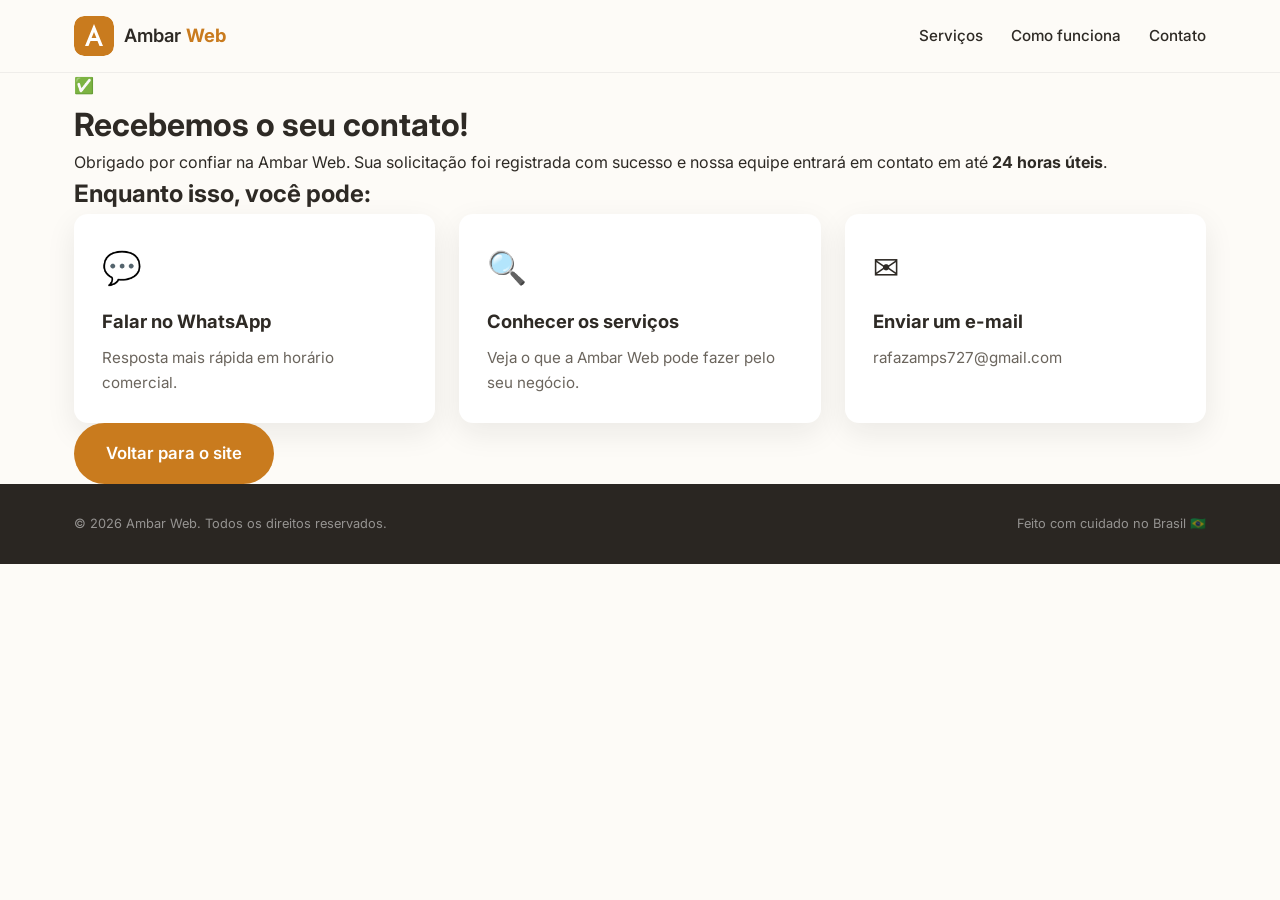
<file: obrigado.html>
<!DOCTYPE html>
<html lang="pt-BR">
<head>
  <meta charset="UTF-8" />
  <meta name="viewport" content="width=device-width, initial-scale=1.0" />
  <title>Recebemos seu contato — Ambar Web</title>
  <meta name="description" content="Obrigado! Sua solicitação foi recebida pela Ambar Web. Entraremos em contato em até 24 horas úteis." />
  <meta name="robots" content="noindex, nofollow" />
  <link rel="icon" type="image/svg+xml" href="favicon.svg" />
  <link rel="stylesheet" href="css/style.css" />
  <link rel="preconnect" href="https://fonts.googleapis.com" />
  <link rel="preconnect" href="https://fonts.gstatic.com" crossorigin />
  <link href="https://fonts.googleapis.com/css2?family=Inter:wght@400;500;600;700;800&display=swap" rel="stylesheet" />
</head>
<body>

  <header class="header">
    <div class="container header__inner">
      <a href="index.html" class="logo" aria-label="Ambar Web — início">
        <svg class="logo__svg" width="40" height="40" viewBox="0 0 40 40" fill="none" xmlns="http://www.w3.org/2000/svg" aria-hidden="true">
          <rect width="40" height="40" rx="10" fill="#C97B1E"/>
          <path d="M20 8 L29 30 H25.5 L23.5 25 H16.5 L14.5 30 H11 L20 8 Z M17.6 22 H22.4 L20 16 L17.6 22 Z" fill="#FFFFFF"/>
        </svg>
        <span class="logo__text">Ambar <strong>Web</strong></span>
      </a>
      <nav class="nav">
        <a href="index.html#servicos">Serviços</a>
        <a href="index.html#como-funciona">Como funciona</a>
        <a href="index.html#contato">Contato</a>
      </nav>
    </div>
  </header>

  <main class="thanks">
    <div class="container thanks__inner">
      <div class="thanks__icon">✅</div>
      <h1>Recebemos o seu contato!</h1>
      <p class="thanks__subtitle">
        Obrigado por confiar na Ambar Web. Sua solicitação foi registrada com sucesso
        e nossa equipe entrará em contato em até <strong>24 horas úteis</strong>.
      </p>

      <div class="thanks__next">
        <h2>Enquanto isso, você pode:</h2>
        <div class="grid grid--3">
          <a class="card card--contact" href="https://wa.me/5511945842548" target="_blank" rel="noopener">
            <span class="card__icon">💬</span>
            <h3>Falar no WhatsApp</h3>
            <p>Resposta mais rápida em horário comercial.</p>
          </a>
          <a class="card card--contact" href="index.html#servicos">
            <span class="card__icon">🔍</span>
            <h3>Conhecer os serviços</h3>
            <p>Veja o que a Ambar Web pode fazer pelo seu negócio.</p>
          </a>
          <a class="card card--contact" href="mailto:rafazamps727@gmail.com">
            <span class="card__icon">✉️</span>
            <h3>Enviar um e-mail</h3>
            <p>rafazamps727@gmail.com</p>
          </a>
        </div>
      </div>

      <a href="index.html" class="btn btn--primary btn--lg thanks__back">Voltar para o site</a>
    </div>
  </main>

  <footer class="footer">
    <div class="container footer__bottom" style="border-top:none; padding-top:0;">
      <p>© <span id="year"></span> Ambar Web. Todos os direitos reservados.</p>
      <p>Feito com cuidado no Brasil 🇧🇷</p>
    </div>
  </footer>

  <script>
    document.getElementById('year').textContent = new Date().getFullYear();
  </script>
</body>
</html>
</file>
<file: css/style.css>
/* ==========================================================
   AMBAR WEB — STYLESHEET COMPLETO
   ========================================================== */

/* ========== RESET & BASE ========== */
*, *::before, *::after { box-sizing: border-box; margin: 0; padding: 0; }

:root {
  --amber: #C97B1E;
  --amber-dark: #A6620F;
  --amber-light: #F5B041;
  --dark: #1C1A17;
  --dark-2: #2A2622;
  --text: #2E2A25;
  --muted: #6B655D;
  --bg: #FDFBF7;
  --bg-alt: #F5F0E8;
  --white: #FFFFFF;
  --radius: 14px;
  --shadow: 0 10px 30px rgba(28, 26, 23, 0.08);
  --shadow-lg: 0 20px 50px rgba(28, 26, 23, 0.12);
}

html { scroll-behavior: smooth; }

body {
  font-family: 'Inter', system-ui, -apple-system, sans-serif;
  color: var(--text);
  background: var(--bg);
  line-height: 1.6;
  -webkit-font-smoothing: antialiased;
}

a { color: inherit; text-decoration: none; }
ul { list-style: none; }
img { max-width: 100%; display: block; }

.container {
  width: 100%;
  max-width: 1180px;
  margin: 0 auto;
  padding: 0 24px;
}

/* ========== BOTÕES ========== */
.btn {
  display: inline-flex; align-items: center; justify-content: center; gap: 8px;
  font-family: inherit; font-weight: 600; border-radius: 999px; border: 2px solid transparent;
  cursor: pointer; transition: all .2s ease; font-size: 1rem; padding: 12px 24px; text-align: center;
}
.btn--primary { background: var(--amber); color: var(--white); }
.btn--primary:hover { background: var(--amber-dark); transform: translateY(-1px); }
.btn--ghost { background: transparent; color: var(--dark); border-color: var(--dark); }
.btn--ghost:hover { background: var(--dark); color: var(--white); }
.btn--sm { padding: 9px 18px; font-size: .9rem; }
.btn--lg { padding: 15px 30px; font-size: 1.05rem; }
.btn--full { width: 100%; }

/* ========== HEADER ========== */
.header {
  position: sticky; top: 0; z-index: 100;
  background: rgba(253, 251, 247, .92);
  backdrop-filter: blur(10px);
  border-bottom: 1px solid rgba(28, 26, 23, .06);
}
.header__inner {
  display: flex; align-items: center; justify-content: space-between; height: 72px;
}
.logo { display: flex; align-items: center; gap: 10px; font-size: 1.15rem; }
.logo__svg { flex-shrink: 0; border-radius: 10px; }
.logo__text { font-weight: 600; }
.logo__text strong { color: var(--amber); }

.nav { display: flex; align-items: center; gap: 28px; }
.nav a { font-size: .95rem; font-weight: 500; color: var(--text); transition: color .2s ease; }
.nav a:hover { color: var(--amber); }

.user-menu {
  display: flex; align-items: center; gap: 12px;
  margin-left: 10px; border-left: 1px solid rgba(28,26,23,.1); padding-left: 20px;
}
.user-email { font-size: .85rem; color: var(--muted); font-weight: 600; }

.nav-toggle {
  display: none; background: none; border: none; font-size: 1.6rem; cursor: pointer; color: var(--dark); padding: 4px 8px;
}

/* ========== HERO & ANIMAÇÕES ========== */
.fade-in { opacity: 0; transform: translateY(30px); transition: opacity 0.8s ease, transform 0.8s ease; }
.fade-in.visible { opacity: 1; transform: translateY(0); }

.hero {
  padding: 90px 0 70px;
  background: radial-gradient(circle at 85% 10%, rgba(245,176,65,.18), transparent 45%), radial-gradient(circle at 10% 90%, rgba(201,123,30,.1), transparent 40%), var(--bg);
}
.hero__inner { display: grid; grid-template-columns: 1.1fr .9fr; gap: 60px; align-items: center; }
.badge { display: inline-block; background: rgba(201,123,30,.12); color: var(--amber-dark); font-size: .85rem; font-weight: 600; padding: 6px 14px; border-radius: 999px; margin-bottom: 20px; }
.hero h1 { font-size: clamp(2.1rem, 4.2vw, 3.4rem); line-height: 1.15; font-weight: 800; letter-spacing: -0.02em; margin-bottom: 20px; }
.hero h1 em { color: var(--amber); font-style: normal; }
.hero__subtitle { font-size: 1.1rem; color: var(--muted); max-width: 540px; margin-bottom: 30px; }
.hero__actions { display: flex; flex-wrap: wrap; gap: 14px; margin-bottom: 30px; }
.hero__trust { display: flex; flex-wrap: wrap; gap: 18px; }
.hero__trust li { font-size: .9rem; color: var(--muted); font-weight: 500; }

/* Foto Real no Hero */
.hero-img { border-radius: 16px; box-shadow: var(--shadow-lg); width: 100%; height: auto; object-fit: cover; transform: rotate(1.5deg); transition: transform 0.4s ease; }
.hero-img:hover { transform: rotate(0deg) scale(1.02); }

/* ========== SECTIONS ========== */
.section { padding: 80px 0; }
.section__title { font-size: clamp(1.6rem, 3vw, 2.3rem); font-weight: 800; text-align: center; letter-spacing: -0.02em; margin-bottom: 14px; }

/* ========== GRID & CARDS ========== */
.grid { display: grid; gap: 24px; }
.grid--3 { grid-template-columns: repeat(3, 1fr); }
.card { background: var(--white); border-radius: var(--radius); padding: 28px; box-shadow: var(--shadow); transition: transform .25s ease, box-shadow .25s ease; }
.card:hover { transform: translateY(-4px); box-shadow: var(--shadow-lg); }
.card__icon { font-size: 2rem; display: block; margin-bottom: 14px; }
.card h3 { font-size: 1.15rem; margin-bottom: 10px; font-weight: 700; }
.card p { color: var(--muted); font-size: .95rem; }
.card--problem { border-left: 4px solid var(--amber); }
.problems { background: var(--bg-alt); }

/* ========== NOVA ÁREA DE CONTATO ========== */
.contact-section { background: var(--bg-alt); }
.contact-grid { display: grid; grid-template-columns: 1fr 1fr; gap: 60px; align-items: center; }
.contact-info h2 { font-size: 2rem; margin-bottom: 16px; }
.contact-info p { color: var(--muted); margin-bottom: 30px; font-size: 1.1rem; }
.contact-methods { display: flex; flex-direction: column; gap: 20px; }
.method-item { display: flex; align-items: center; gap: 16px; background: var(--white); padding: 16px; border-radius: 12px; box-shadow: var(--shadow); }
.method-item .icon { font-size: 1.5rem; background: var(--bg); padding: 10px; border-radius: 10px; }
.method-item h4 { font-size: 1rem; margin-bottom: 2px; }
.method-item p { font-size: 0.9rem; color: var(--muted); margin: 0; }
.contact-form-wrapper { background: var(--white); padding: 40px; border-radius: 20px; box-shadow: var(--shadow-lg); }

/* Formulário */
.form { display: flex; flex-direction: column; gap: 16px; }
.form h3 { font-size: 1.25rem; margin-bottom: 4px; color: var(--dark); }
.form label { display: flex; flex-direction: column; gap: 6px; font-size: .85rem; font-weight: 600; color: var(--text); }
.form input, .form select, .form textarea {
  font-family: inherit; font-size: .95rem; padding: 11px 14px;
  border: 1.5px solid #E2DACD; border-radius: 10px; background: var(--bg); color: var(--text);
  transition: border-color .2s ease, box-shadow .2s ease;
}
.form input:focus, .form select:focus, .form textarea:focus {
  outline: none; border-color: var(--amber); box-shadow: 0 0 0 3px rgba(201, 123, 30, .12);
}

/* ========== TELA DE LOGIN ========== */
.auth-body { display: flex; align-items: center; justify-content: center; min-height: 100vh; background: var(--bg-alt); padding: 20px; }
.auth-container { display: grid; grid-template-columns: 1fr 1fr; background: var(--white); border-radius: 20px; box-shadow: var(--shadow-lg); overflow: hidden; max-width: 1000px; width: 100%; }
.auth-left { background: var(--dark); color: var(--white); padding: 50px; display: flex; flex-direction: column; justify-content: center; }
.auth-left h1 { font-size: 2.2rem; margin: 20px 0 10px; }
.auth-left p { color: rgba(255,255,255,0.7); margin-bottom: 30px; }
.auth-img { border-radius: 12px; width: 100%; height: 200px; object-fit: cover; }
.auth-right { padding: 50px; display: flex; flex-direction: column; justify-content: center; }
.auth-right h2 { margin-bottom: 8px; font-size: 1.8rem; }
.auth-toggle { margin-top: 15px; font-size: 0.9rem; text-align: center; }
.auth-toggle a { color: var(--amber); font-weight: bold; }

/* ========== FOOTER ========== */
.footer { background: var(--dark-2); color: rgba(255,255,255,.8); padding: 30px 0; }
.footer__bottom { display: flex; justify-content: space-between; flex-wrap: wrap; gap: 10px; font-size: .8rem; color: rgba(255,255,255,.5); }

/* ========== RESPONSIVO ========== */
@media (max-width: 960px) {
  .hero__inner, .contact-grid, .auth-container { grid-template-columns: 1fr; gap: 40px; }
  .grid--3 { grid-template-columns: 1fr 1fr; }
  .auth-left { padding: 30px; text-align: center; }
}

@media (max-width: 720px) {
  .nav {
    position: absolute; top: 72px; left: 0; right: 0; background: var(--white);
    flex-direction: column; align-items: flex-start; padding: 20px 24px; gap: 16px;
    box-shadow: var(--shadow-lg); display: none;
  }
  .nav.open { display: flex; }
  .nav-toggle { display: block; }
  .grid--3 { grid-template-columns: 1fr; }
  .hero { padding: 60px 0 50px; }
  .section { padding: 60px 0; }
  .user-menu { margin-left: 0; padding-left: 0; border: none; margin-top: 10px; }
}

/* ========== LAYOUT DO DASHBOARD ========== */
.dash-layout {
    display: flex;
    min-height: 100vh;
    background: var(--bg-alt);
}

.sidebar {
    width: 260px;
    background: var(--dark);
    color: #fff;
    padding: 30px 20px;
    flex-shrink: 0;
    display: flex;
    flex-direction: column;
}

    .sidebar h2 {
        font-size: 1.2rem;
        margin-bottom: 30px;
        color: var(--amber-light);
    }

    .sidebar nav {
        display: flex;
        flex-direction: column;
        gap: 8px;
        flex: 1;
    }

    .sidebar button {
        background: transparent;
        border: none;
        color: rgba(255,255,255,0.7);
        text-align: left;
        padding: 12px 15px;
        border-radius: 8px;
        cursor: pointer;
        font-size: 0.95rem;
        font-weight: 500;
        transition: 0.2s;
        font-family: inherit;
        display: flex;
        align-items: center;
        gap: 10px;
    }

        .sidebar button:hover, .sidebar button.active {
            background: rgba(255,255,255,0.1);
            color: #fff;
        }

    .sidebar .user-info {
        margin-top: auto;
        border-top: 1px solid rgba(255,255,255,0.1);
        padding-top: 20px;
    }

        .sidebar .user-info p {
            font-size: 0.8rem;
            color: var(--amber-light);
            margin-bottom: 10px;
            word-break: break-all;
        }

        .sidebar .user-info button {
            color: #ff6b6b;
            padding: 0;
        }

            .sidebar .user-info button:hover {
                background: transparent;
                text-decoration: underline;
            }

.main-content {
    flex: 1;
    padding: 40px;
    overflow-y: auto;
    height: 100vh;
}

.tab-pane {
    display: none;
}

    .tab-pane.active {
        display: block;
        animation: fadeIn 0.3s ease;
    }

@keyframes fadeIn {
    from {
        opacity: 0;
        transform: translateY(10px);
    }

    to {
        opacity: 1;
        transform: translateY(0);
    }
}

/* Estatísticas */
.stats-grid {
    display: grid;
    grid-template-columns: repeat(auto-fit, minmax(200px, 1fr));
    gap: 20px;
    margin-bottom: 30px;
}

.stat-card {
    background: #fff;
    padding: 20px;
    border-radius: 12px;
    box-shadow: var(--shadow);
    display: flex;
    align-items: center;
    gap: 15px;
}

.stat-icon {
    width: 50px;
    height: 50px;
    border-radius: 12px;
    display: grid;
    place-items: center;
    font-size: 1.5rem;
}

    .stat-icon.amber {
        background: rgba(201, 123, 30, 0.1);
        color: var(--amber);
    }

    .stat-icon.green {
        background: rgba(37, 211, 102, 0.1);
        color: #25D366;
    }

    .stat-icon.blue {
        background: rgba(59, 130, 246, 0.1);
        color: #3b82f6;
    }

.stat-card h3 {
    font-size: 1.6rem;
    margin: 0;
    color: var(--dark);
}

.stat-card p {
    font-size: 0.85rem;
    color: var(--muted);
    margin: 0;
}

/* Cards de Projetos */
.grid-cards {
    display: grid;
    grid-template-columns: repeat(auto-fill, minmax(300px, 1fr));
    gap: 20px;
}

.data-card {
    background: #fff;
    padding: 20px;
    border-radius: 12px;
    box-shadow: var(--shadow);
    display: flex;
    flex-direction: column;
}

    .data-card h4 {
        margin-bottom: 5px;
        font-size: 1.1rem;
    }

    .data-card p {
        font-size: 0.85rem;
        color: var(--muted);
        margin-bottom: 10px;
    }

.checkbox-item {
    display: flex;
    align-items: center;
    gap: 10px;
    cursor: pointer;
    margin-bottom: 8px;
    font-size: 0.9rem;
}

    .checkbox-item input {
        width: 18px;
        height: 18px;
        cursor: pointer;
    }

@media (max-width: 768px) {
    .dash-layout {
        flex-direction: column;
    }

    .sidebar {
        width: 100%;
        padding: 15px;
    }

        .sidebar nav {
            flex-direction: row;
            flex-wrap: wrap;
        }

    .main-content {
        padding: 20px;
    }
}
</file>
